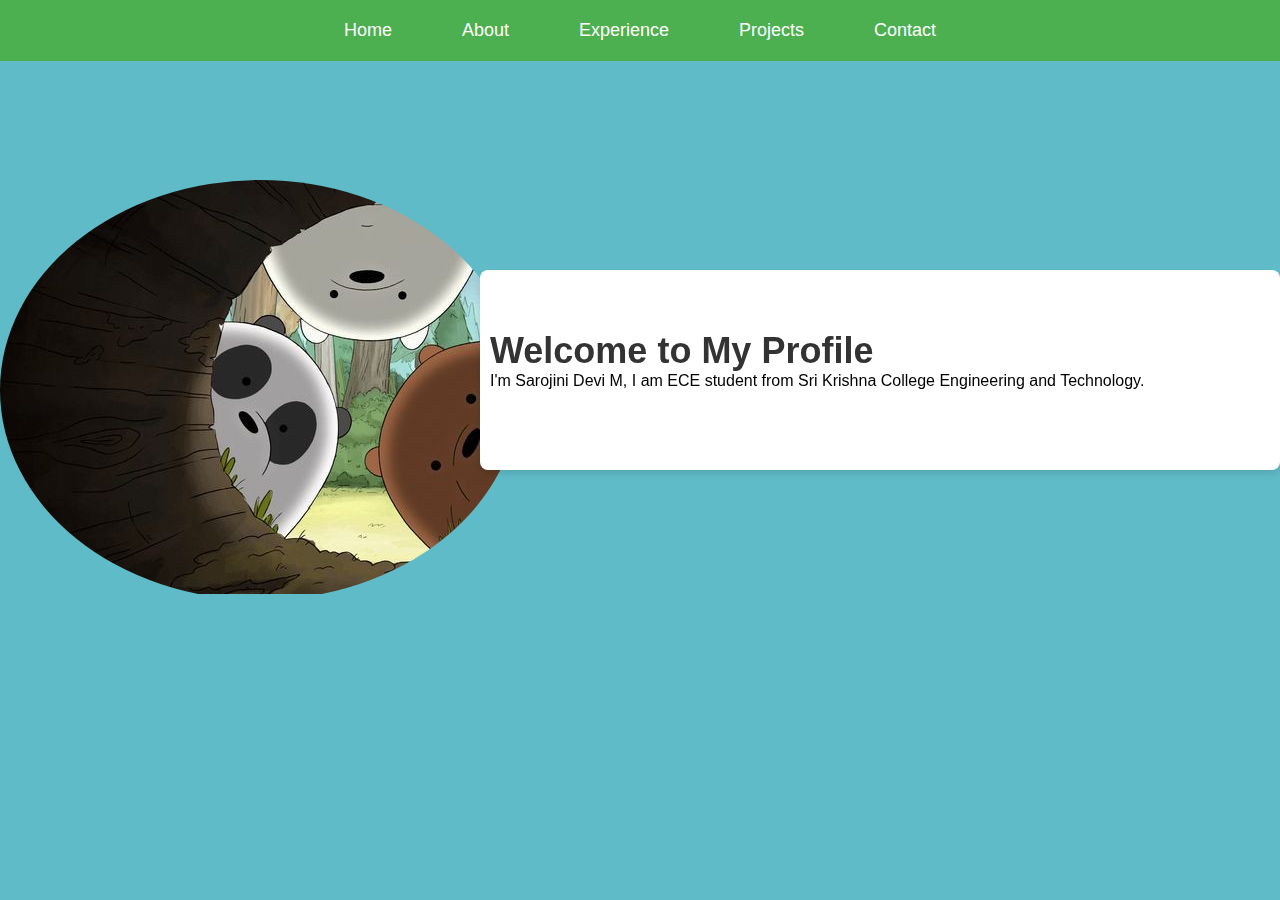
<file: index.html>
<!DOCTYPE html>
<html lang="en">
<head>
    <meta charset="UTF-8">
    <meta name="viewport" content="width=device-width, initial-scale=1.0">
    <title>Home - Sarojini Devi </title>
    <link rel="stylesheet" href="ports.css">
</head>
<body>
    <nav>
        <ul>
            <li><a href="index.html">Home</a></li>
            <li><a href="about.html">About</a></li>
            <li><a href="expri.html">Experience</a></li>
            <li><a href="pro.html">Projects</a></li>
            <li><a href="cont.html">Contact</a></li>
        </ul>
    </nav>
    <div class="split left">
        <img src="profo.jpg">
    </div>
        <div class="split right">
                <h1>Welcome to My Profile</h1>
                <p>I'm Sarojini Devi M, I am ECE student from Sri Krishna College Engineering and Technology. </p>
        </div>

</body>
</html>
</file>
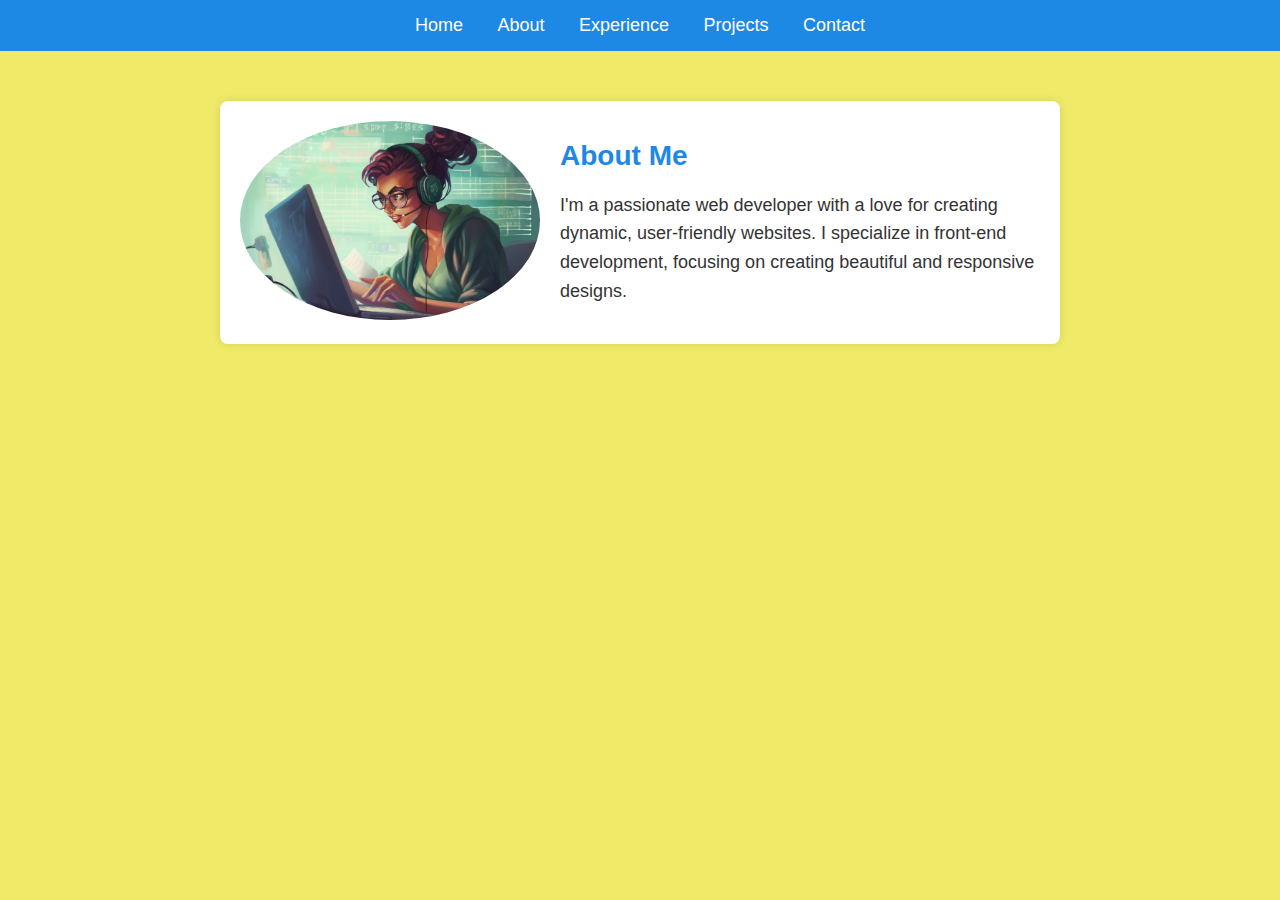
<file: about.html>
<!DOCTYPE html>
<html lang="en">
<head>
    <meta charset="UTF-8">
    <meta name="viewport" content="width=device-width, initial-scale=1.0">
    <title>About Me - Sarojini Devi</title>
</head>
<style>

body {
    font-family: Arial, sans-serif;
    margin: 0;
    padding: 0;
    background-color: #efea68;
    color: #333;
}


nav {
    background-color: #1e88e5;
    padding: 15px;
    text-align: center;
}

nav ul {
    list-style: none;
    padding: 0;
    margin: 0;
}

nav ul li {
    display: inline;
    margin: 0 15px;
}

nav ul li a {
    text-decoration: none;
    color: white;
    font-size: 18px;
    transition: color 0.3s ease-in-out;
}

nav ul li a:hover {
    color: #ffeb3b;
}


.container {
    max-width: 800px;
    margin: 50px auto;
    padding: 20px;
    background: white;
    box-shadow: 0px 0px 10px rgba(0, 0, 0, 0.1);
    border-radius: 8px;
    display: flex;
    align-items: center;
    text-align: left;
    animation: fadeIn 1.5s ease-in;
}


.image-container {
    flex: 1;
    padding-right: 20px;
}

.image-container img {
    width: 300px;
    height: auto;
    border-radius: 50%;
}


.text-content {
    flex: 2;
    animation: moveText 3s ease-out forwards;
}

h1 {
    color: #1e88e5;
    font-size: 28px;
}

p {
    font-size: 18px;
    line-height: 1.6;
}

/* Animations */
@keyframes fadeIn {
    from {
        opacity: 0;
        transform: translateY(-20px);
    }
    to {
        opacity: 1;
        transform: translateY(0);
    }
}

@keyframes moveText {
    from {
        transform: translateX(100%);
    }
    to {
        transform: translateX(0);
    }
}


</style>
<body>
    <nav>
        <ul>
            <li><a href="index.html">Home</a></li>
            <li><a href="about.html">About</a></li>
            <li><a href="expri.html">Experience</a></li>
            <li><a href="pro.html">Projects</a></li>
            <li><a href="cont.html">Contact</a></li>
        </ul>
    </nav>

    <div class="container">
        <div class="image-container">
            <img src="a2.png" alt="Profile Picture">
        </div>
        <div class="text-content">
            <h1>About Me</h1>
            <p>I'm a passionate web developer with a love for creating dynamic, user-friendly websites. I specialize in front-end development, focusing on creating beautiful and responsive designs.</p>
        </div>
    </div>    
</body>
</html>
</file>
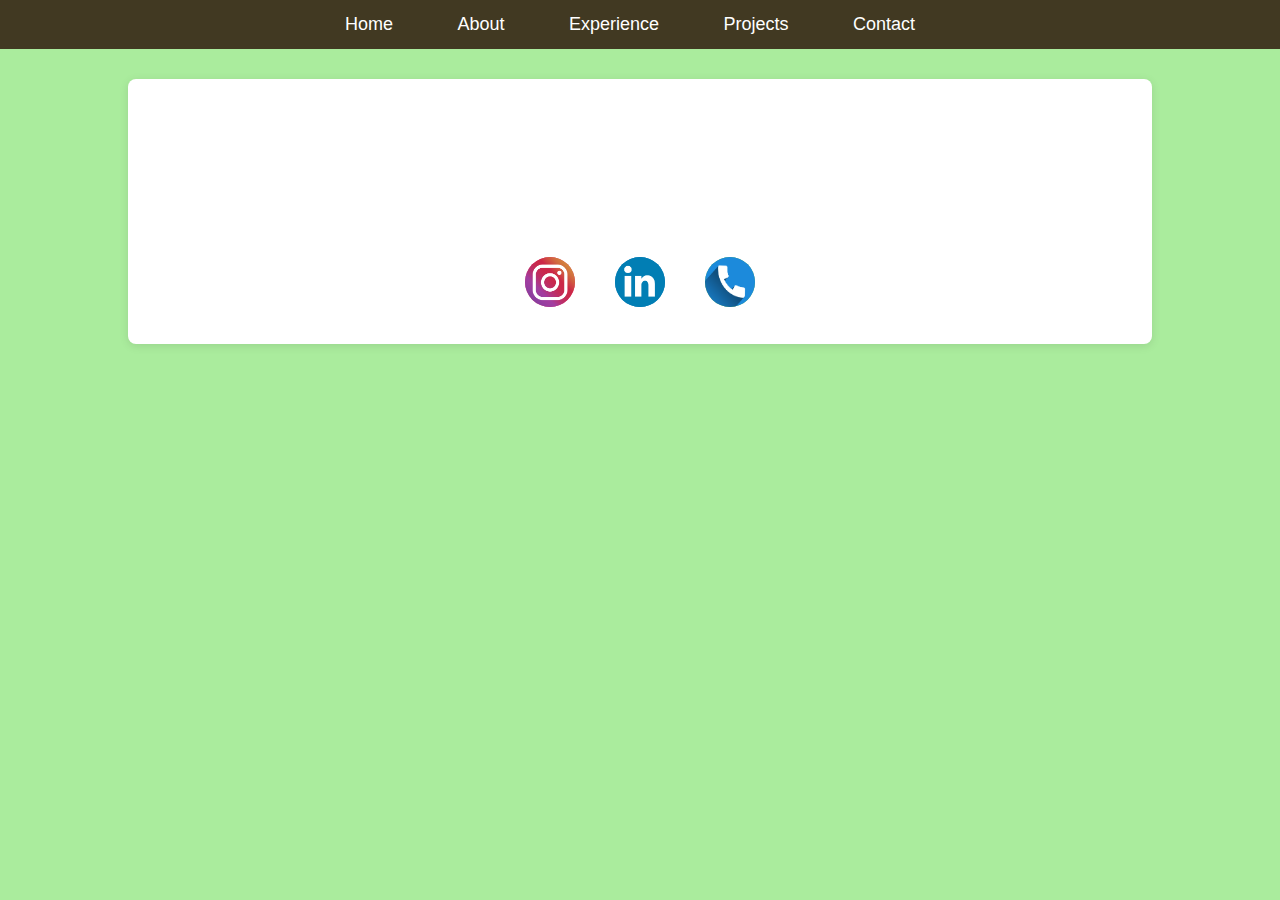
<file: cont.html>
<!DOCTYPE html>
<html lang="en">
<head>
    <meta charset="UTF-8">
    <meta name="viewport" content="width=device-width, initial-scale=1.0">
    <title>Contact - Sarojini Devi</title>
    <style>

        * {
            margin: 0;
            padding: 0;
            box-sizing: border-box;
        }

        body {
            font-family: Arial, sans-serif;
            line-height: 1.6;
            background-color: #aaec9d;
            color: #333;
        }


        nav {
            background-color: #413922;
        }

        nav ul {
            list-style-type: none;
            padding: 0;
            text-align: center;
        }

        nav ul li {
            display: inline;
            margin-right: 20px;
        }

        nav ul li a {
            color: white;
            text-decoration: none;
            font-size: 18px;
            padding: 10px 20px;
            display: inline-block;
        }

        nav ul li a:hover {
            background-color: #575757;
        }


        .container {
            width: 80%;
            margin: 30px auto;
            padding: 20px;
            background-color: white;
            box-shadow: 0 2px 10px rgba(0, 0, 0, 0.1);
            border-radius: 8px;
            overflow: hidden;
        }

        .container h1, .container p {
            opacity: 0;
            position: relative;
            animation: slideDown 1s forwards;
        }

        .container h1 {
            animation-delay: 0s;
        }

        .container p {
            animation-delay: 0.3s; 
        }

        .container p strong {
            font-weight: bold;
            color: #555;
        }


        @keyframes slideDown {
            0% {
                top: -20px;
                opacity: 0;
            }
            100% {
                top: 0;
                opacity: 1;
            }
        }


        .social-links {
            display: flex;
            justify-content: center;
            margin-top: 20px;
        }

        .social-icon {
            text-decoration: none;
            padding: 10px;
            margin: 0 10px;
            display: inline-block;
        }

        .social-icon img {
            width: 50px;
            height: 50px;
            border-radius: 50%;
            transition: transform 0.3s ease;
        }

        .social-icon:hover img {
            transform: scale(1.1);
        }

        .instagram img {
            background-color: #E1306C;
        }

        .linkedin img {
            background-color: #0077B5;
        }

        .phone img {
            background-color: #4CAF50;
        }

    </style>
</head>
<body>
    <nav>
        <ul>
            <li><a href="index.html">Home</a></li>
            <li><a href="about.html">About</a></li>
            <li><a href="expri.html">Experience</a></li>
            <li><a href="pro.html">Projects</a></li>
            <li><a href="cont.html">Contact</a></li>
        </ul>
    </nav>

    <div class="container">
        <h1>Contact Me</h1>
        <p><strong>Email:</strong> 727723euec179@skcet.ac.in</p>
        <p><strong>Phone:</strong> <a href="tel:+919874563210">9874563210</a></p>
        <p><strong>Location:</strong> SKCET Coimbatore</p>

        <!-- Social Media Icons (Images) -->        <div class="social-links">
            <a href="https://www.instagram.com/yourusername" target="_blank" class="social-icon instagram">
                <img src="a5.png" alt="Instagram">
            </a>
            <a href="https://www.linkedin.com/in/yourusername" target="_blank" class="social-icon linkedin">
                <img src="a6.png" alt="LinkedIn">
            </a>
            <a href="tel:+919874563210" class="social-icon phone">
                <img src="a7.png" alt="Phone">
            </a>
        </div>
    </div>
</body>
</html>
</file>
<file: ports.css>
/* Basic reset */
* {
    margin: 0;
    padding: 0;
    box-sizing: border-box;
}

/* Body styling - sets background color for all pages */
body {
    font-family: Arial, sans-serif;
    background-color: #5fbbc7;  /* Light blue background color for all pages */
    margin: 0;
    padding: 0;
    animation: fadeIn 1.5s ease-in-out; /* Page content fade-in effect */
    cursor: default; /* Default cursor for the body */
}

/* Navigation Bar Styling */
nav {
    background-color: #4CAF50;  /* Green background color for the navigation bar */
    padding: 10px 0;
    position: sticky;
    top: 0;
    width: 100%;
    animation: slideIn 0.5s ease-out; /* Slide-in effect for the navbar */
    cursor: pointer; /* Pointer cursor for navigation bar area */
}

nav ul {
    list-style: none;
    display: flex; /* This will make the nav items appear in a row */
    justify-content: center; /* Center the nav items horizontally */
    margin: 0;
    padding: 0;
    animation: fadeInNav 1s ease-out; /* Fade-in effect for the navbar items */
}

nav ul li {
    margin: 0 20px; /* Space between items */
}

nav ul li a {
    color: white;  /* White text color */
    text-decoration: none;
    font-size: 18px;
    padding: 10px 15px;
    display: inline-block;
    border-radius: 5px;
    transition: background-color 0.3s ease; /* Smooth transition on hover */
    cursor: pointer; /* Pointer cursor on navigation links */
}

nav ul li a:hover {
    background-color: #45a049;  /* Darker green when hovering */
    transform: scale(1.1); /* Slight zoom-in effect on hover */
}

/* Fade-in effect for content */
@keyframes fadeIn {
    from {
        opacity: 0;
    }
    to {
        opacity: 1;
    }
}

/* Slide-in effect for the navbar */
@keyframes slideIn {
    from {
        transform: translateY(-100px);
    }
    to {
        transform: translateY(0);
    }
}

/* Fade-in effect for navigation links */
@keyframes fadeInNav {
    from {
        opacity: 0;
    }
    to {
        opacity: 1;
    }
}

/* Container for the profile */
.right {
    max-width: 900px;
    margin-left: 50px ;
    background-color: #fff;
    padding: 20px;
    border-radius: 8px;
    box-shadow: 0 4px 6px rgba(0, 0, 0, 0.1);
    animation: fadeIn 2s ease-in-out;
    right: 0;
    height: 200px;
    width: 800px;
    padding-left: 10px;
    padding-top: 60px;
    top: 30%;
}

/* Section titles */
h1 {
    font-size: 36px;
    color: #333;
}

h2 {
    font-size: 24px;
    margin-bottom: 10px;
    color: #333;
}

/* General section styling */
section p, section ul {
    font-size: 16px;
    color: #555;
}

section ul {
    list-style: none;
    padding-left: 0;
}

section ul li {
    margin-bottom: 10px;
}
.split{

    position: fixed;
    overflow-x: hidden;
    justify-content: space-around;
}
.left
{
    width: 520px;
    height: 420px;
    left: 0;
    top: 20%;
    border-radius: 100%;
}
</file>
